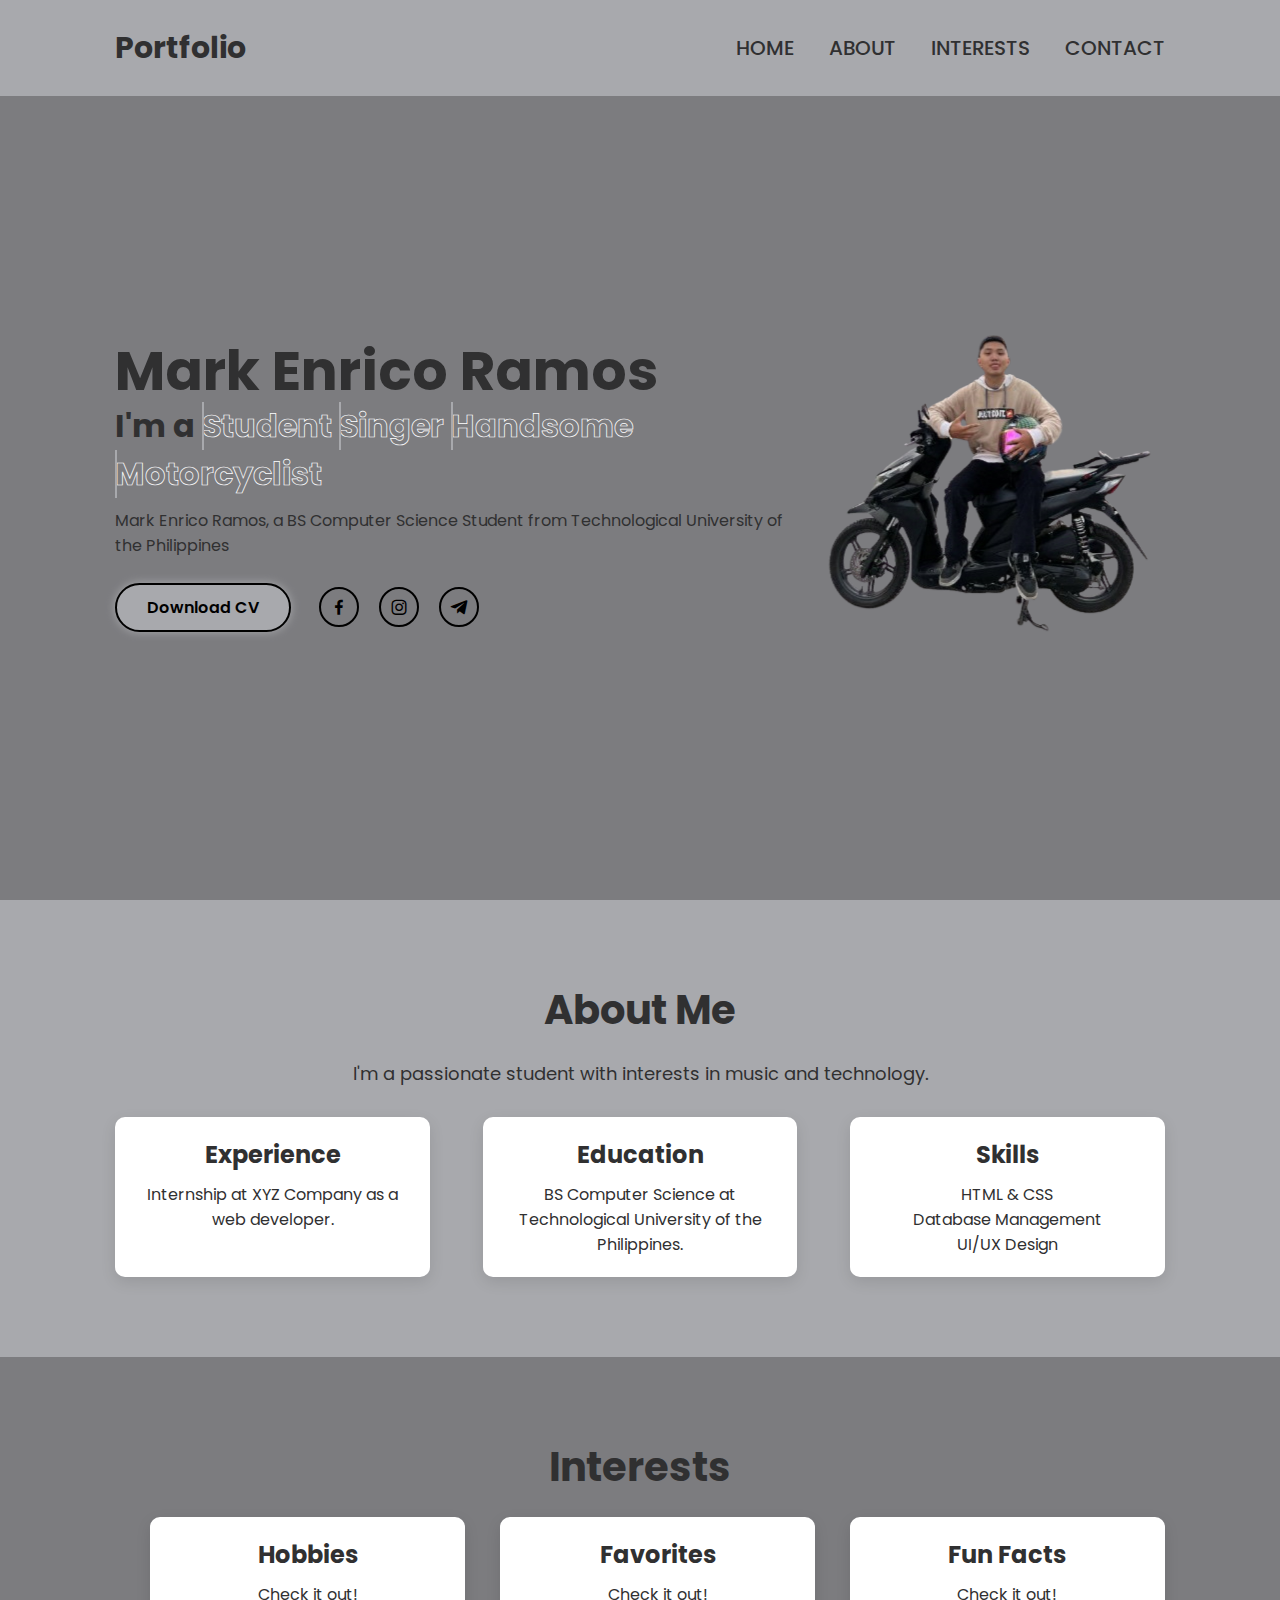
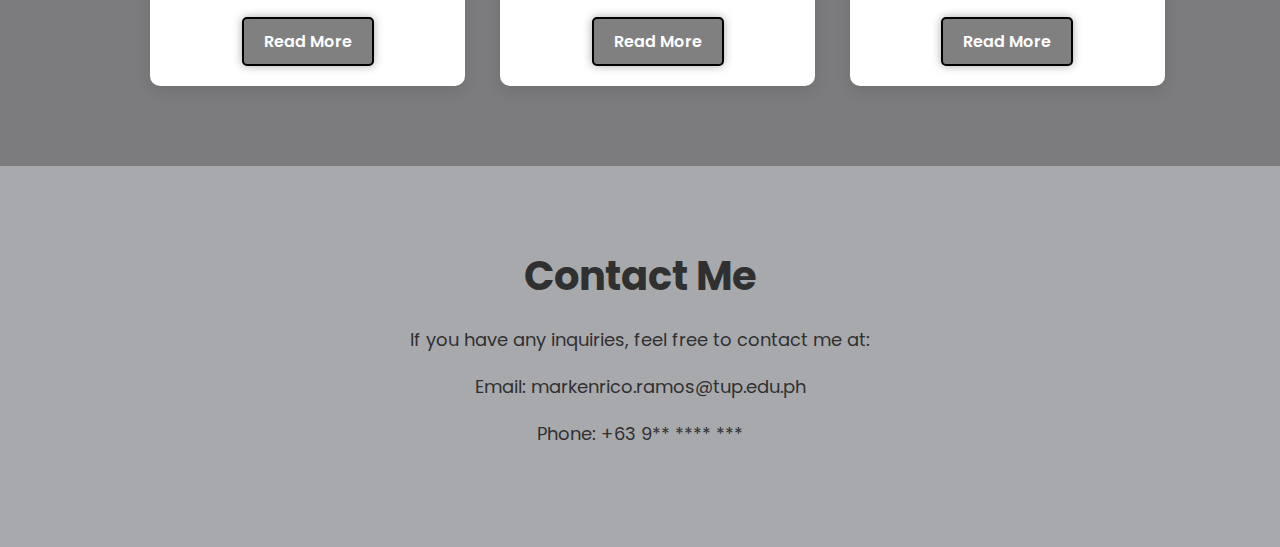
<file: portfolio/index.html>
<!DOCTYPE html>
<html lang="en">

<head>
    <meta charset="UTF-8">
    <meta http-equiv="X-UA-Compatible" content="IE=edge">
    <meta name="viewport" content="width=device-width, initial-scale=1.0">
    <title>Personal Portfolio</title>
    <link href='https://unpkg.com/boxicons@2.1.4/css/boxicons.min.css' rel='stylesheet'>
    <link rel="stylesheet" href="style.css">
</head>

<body>

    <nav class="navbar">
        <a href="#" class="logo">Portfolio</a>
        <ul>
            <li class="active"><a href="#">HOME</a></li>
            <li><a href="#about">ABOUT</a></li>
            <li><a href="#interests">INTERESTS</a></li>
            <li><a href="#contact">CONTACT</a></li>
        </ul>
    </nav>

    <section class="home">
        <div class="home-info">
            <h1>Mark Enrico Ramos</h1>
            <h2>I'm a 
                <span style="--i:4;" data-text="Student">Student</span>
                <span style="--i:3;" data-text="Singer">Singer</span>
                <span style="--i:2;" data-text="Handsome">Handsome</span>
                <span style="--i:1;" data-text="Motorcyclist">Motorcyclist</span>
            </h2>
            <p>Mark Enrico Ramos, a BS Computer Science Student from Technological University of the Philippines</p>
            <div class="btn-sci">
                <a href="#" class="btn">Download CV</a>
                <div class="sci">
                    <a href="https://www.facebook.com/markenricooooo/" target="_blank">
                        <i class='bx bxl-facebook'></i>
                    </a>
                    <a href="https://www.instagram.com/mrknqt_" target="_blank">
                        <i class='bx bxl-instagram'></i>
                    </a>
                    <a href="https://www.telegram.me/Marknqt" target="_blank">
                        <i class='bx bxl-telegram'></i>
                </div>
            </div>
        </div>
        <div class="home-img">
            <div class="img-box">
                <div class="img-item">
                    <img src="main.jpg" alt="">
                </div>
            </div>
        </div>
    </section>

    <!-- About Section -->
    <section id="about" class="about">
        <h2>About Me</h2>
        <p>I'm a passionate student with interests in music and technology.</p>

        <div class="about-boxes">
            <div class="box">
                <h3>Experience</h3>
                <p>Internship at XYZ Company as a web developer.</p>
            </div>
            <div class="box">
                <h3>Education</h3>
                <p>BS Computer Science at Technological University of the Philippines.</p>
            </div>
            <div class="box">
                <h3>Skills</h3>
                <p>HTML & CSS</p>
                <p>Database Management</p>
                <p>UI/UX Design</p>
            </div>
        </div>
    </section>

    <!-- Interest Section -->
    <section id="interests" class="interests">
    <h2>Interests</h2>
	<div class="interest-content">
		<div class="interest-box">
			<h3>Hobbies</h3>
			<p>Check it out! </p>
			<a href="page2.html" class="btn">Read More</a>
		</div>

        <div class="interest-box">
			<h3>Favorites</h3>
			<p>Check it out! </p>
			<a href="page2.html" class="btn">Read More</a>
		</div>

        <div class="interest-box">
			<div class="s-icons">
				<i class='fas fa-smile'></i>
			</div>
			<h3>Fun Facts</h3>
			<p>Check it out! </p>
			<a href="page2.html" class="btn">Read More</a>
		</div>

    </section>

    <!-- Contact Section -->
    <section id="contact" class="contact">
        <h2>Contact Me</h2>
        <p>If you have any inquiries, feel free to contact me at:</p>

        
        <ul>
            <li>Email: markenrico.ramos@tup.edu.ph</li>
            <li>Phone: +63 9** **** ***</li>
        </ul>
    </section>

</body>

</html>
</file>
<file: portfolio/style.css>
/* Importing Google Fonts */
@import url('https://fonts.googleapis.com/css2?family=Poppins:wght@300;400;500;600;700;800;900&display=swap');

/* Global Styles */
* {
    margin: 0;
    padding: 0;
    box-sizing: border-box;
    font-family: 'Poppins', sans-serif;
}

html {
    scroll-behavior: smooth;
}

body {
    background: #7c7c7f;
    color: #303031;
}

/* Links */
a {
    color: #303031;
    text-decoration: none;
}

/* Navbar */
.navbar {
    position: fixed;
    top: 0;
    left: 0;
    width: 100%;
    padding: 25px 9%;
    background: #a8a9ad;
    display: flex;
    justify-content: space-between;
    align-items: center;
    z-index: 100;
}

.navbar .logo {
    font-size: 30px;
    font-weight: 700;
}

.navbar ul {
    display: flex;
}

.navbar ul li {
    list-style: none;
    margin-left: 35px;
}

.navbar ul li a {
    font-size: 20px;
    font-weight: 500;
}

.navbar ul li:hover a,
.navbar ul li:active a {
    color: rgb(83, 138, 226);
}

/* Page Home Section */
.home {
    display: flex;
    align-items: center;
    height: 100vh;
    padding: 60px 9% 0;
}

.home-info h1 {
    font-size: 55px;
}

.home-info h2 {
    display: inline-block;
    font-size: 32px;
    margin-top: -10px;
}

.home-info h2 span {
    position: relative;
    display: inline-block;
    color: transparent;
    -webkit-text-stroke: 0.7px #ffffff;
    animation: display-text 16s linear infinite;
    animation-delay: calc(-4s * var(--i));
}


@keyframes display-text {
    25%, 100% {
        display: none;
    }
}

.home-info h2 span::before {
    content: attr(data-text);
    position: absolute;
    width: 0;
    border-right: 2px solid #a8a9ad;
    color: #a8a9ad;
    white-space: nowrap;
    overflow: hidden;
    animation: fill-text 4s linear infinite;
}

@keyframes fill-text {
    10%, 100% {
        width: 0;
    }

    70%, 90% {
        width: 100%;
    }
}

.home-info p {
    font-size: 16px;
    margin: 10px 0 25px;
}

.home-info .btn-sci {
    display: flex;
    align-items: center;
}

.btn {
    display: inline-block;
    padding: 10px 30px;
    background: #a8a9ad;
    border: 2px solid black;
    border-radius: 40px;
    box-shadow: 0 0 10px #a8a9ad;
    font-size: 16px;
    color: black;
    font-weight: 600;
}

.btn:hover {
    background: transparent;
    color: aliceblue;
    box-shadow: none;
}

.home-info .btn-sci .sci {
    margin-left: 20px;
}

.home-info .btn-sci .sci a {
    display: inline-flex;
    padding: 8px;
    border: 2px solid black;
    border-radius: 50%;
    font-size: 20px;
    color: black;
    margin: 0 8px;
}

.home-info .btn-sci .sci a:hover {
    background: #a8a9ad;
    color: rgb(83, 138, 226);
    box-shadow: 0 0 10px rgb(83, 138, 226);
}

/* About Section */
.about {
    padding: 80px 9%;
    background-color: #a8a9ad;
}

.about h2 {
    font-size: 40px;
    margin-bottom: 20px;
    text-align: center;
}

.about p {
    font-size: 18px;
    text-align: center;
}

.about-boxes {
    display: flex;
    justify-content: space-between;
    margin-top: 30px;
}

.about-boxes .box {
    background-color: #fff;
    padding: 20px;
    border-radius: 10px;
    box-shadow: 0 5px 15px rgba(0, 0, 0, 0.1);
    text-align: center;
    width: 30%;
}

.about-boxes .box h3 {
    font-size: 24px;
    margin-bottom: 10px;
}

.about-boxes .box p {
    font-size: 16px;
}

/* Interests Section */
.interests {
    padding: 80px 9%;
    background-color: #7c7c7f;
}

.interests h2 {
    font-size: 40px;
    margin-bottom: 20px;
    text-align: center;
}

.interests p {
    font-size: 18px;
    text-align: center;
}

.interests .interest-content {
    display: flex;
    justify-content: space-between;
    align-items: center;
    gap: 20px;
}

.interests .interest-box {
    background-color: #fff;
    padding: 20px;
    border-radius: 10px;
    width: 30%;
    box-shadow: 0 5px 15px rgba(0, 0, 0, 0.1);
    text-align: center;
}

.interests .interest-box h3 {
    font-size: 24px;
    margin-bottom: 10px;
}

.interests .interest-box p {
    font-size: 16px;
    margin-bottom: 10px;
}

.interests .interest-box .btn {
    background-color: gray;
    color: white;
    padding: 10px 20px;
    border-radius: 5px;
    text-decoration: none;
}

.interests .interest-box .btn:hover {
    background-color: #0056b3;
}

/* Contact Section */
.contact {
    padding: 80px 9%;
    background-color: #a8a9ad;
}

.contact h2 {
    font-size: 40px;
    margin-bottom: 20px;
    text-align: center;
}

.contact p {
    font-size: 18px;
    text-align: center;
}

.contact ul {
    list-style: none;
    text-align: center;
    font-size: 18px;
    padding: 10px 0;
}

.contact ul li {
    padding: 10px 0;
}
</file>
